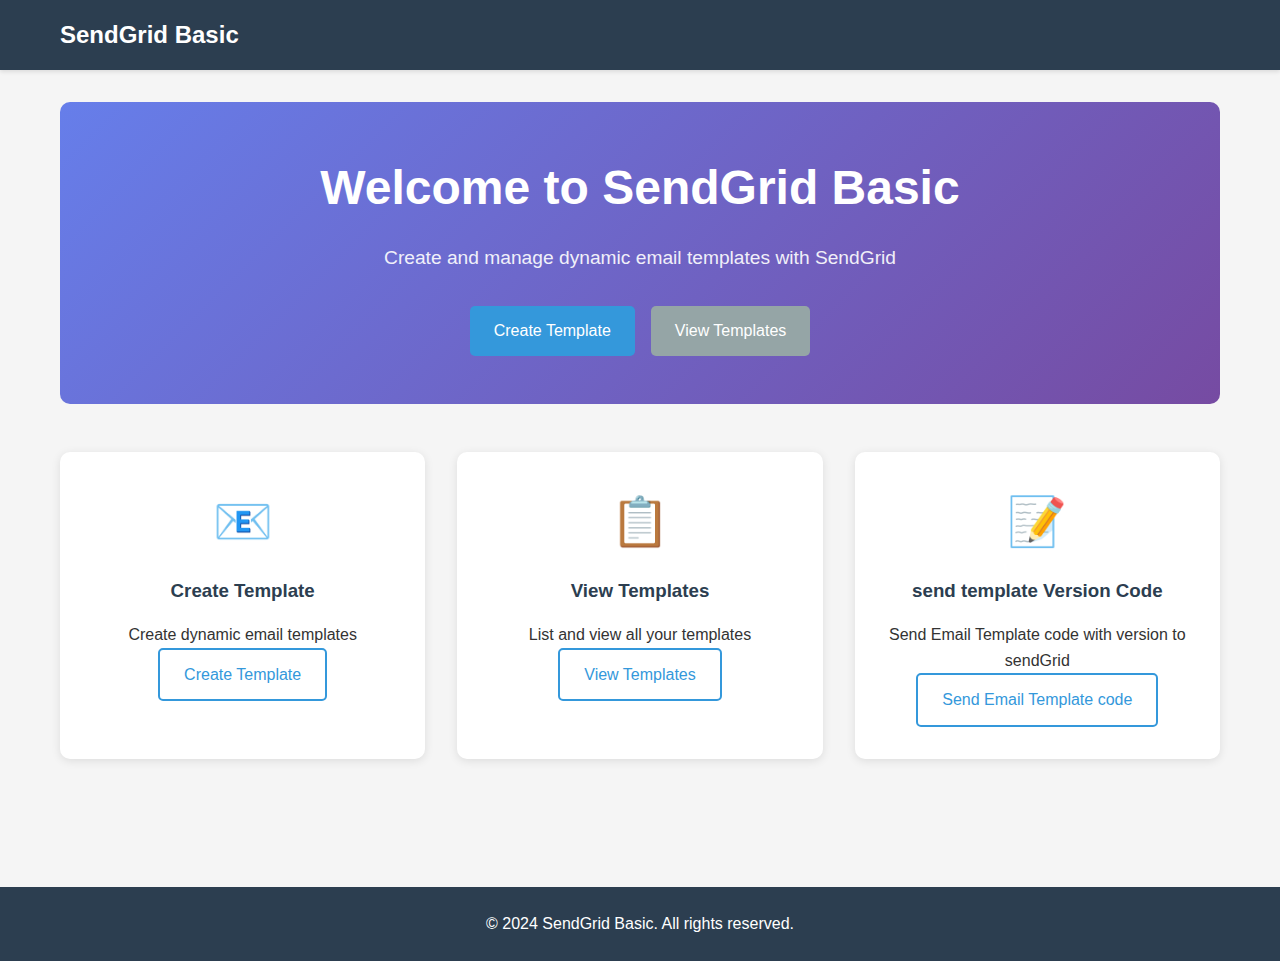
<file: src/main/webapp/index.html>
<!DOCTYPE html>
<html lang="en">
<head>
    <meta charset="UTF-8">
    <meta name="viewport" content="width=device-width, initial-scale=1.0">
    <title>SendGrid Basic - Home</title>
    <link rel="stylesheet" href="css/style.css">
</head>
<body>
    <nav class="navbar">
        <div class="container">
            <div class="nav-brand">
                <a href="home.html">SendGrid Basic</a>
            </div>
        </div>
    </nav>

    <main class="main-content">
        <div class="container">
            <div class="hero">
                <h1>Welcome to SendGrid Basic</h1>
                <p class="subtitle">Create and manage dynamic email templates with SendGrid</p>
                <div class="hero-buttons">
                    <a href="template.html" class="btn btn-primary">Create Template</a>
                    <a href="templates.html" class="btn btn-secondary">View Templates</a>
                </div>
            </div>

            <div class="features">
                <div class="feature-card">
                    <div class="feature-icon">📧</div>
                    <h3>Create Template</h3>
                    <p>Create dynamic email templates</p>
                    <a href="template.html" class="btn btn-outline">Create Template</a>
                </div>
                
                <div class="feature-card">
                    <div class="feature-icon">📋</div>
                    <h3>View Templates</h3>
                    <p>List and view all your templates</p>
                    <a href="templates.html" class="btn btn-outline">View Templates</a>
                </div>
                
                <div class="feature-card">
                    <div class="feature-icon">📝</div>
                    <h3>send template Version Code</h3>
                    <p>Send Email Template code with version to sendGrid</p>
                    <a href="template-version.html" class="btn btn-outline">Send Email Template code</a>
                </div>
            </div>
        </div>
    </main>

    <footer class="footer">
        <div class="container">
            <p>&copy; 2024 SendGrid Basic. All rights reserved.</p>
        </div>
    </footer>
</body>
</html>
</file>
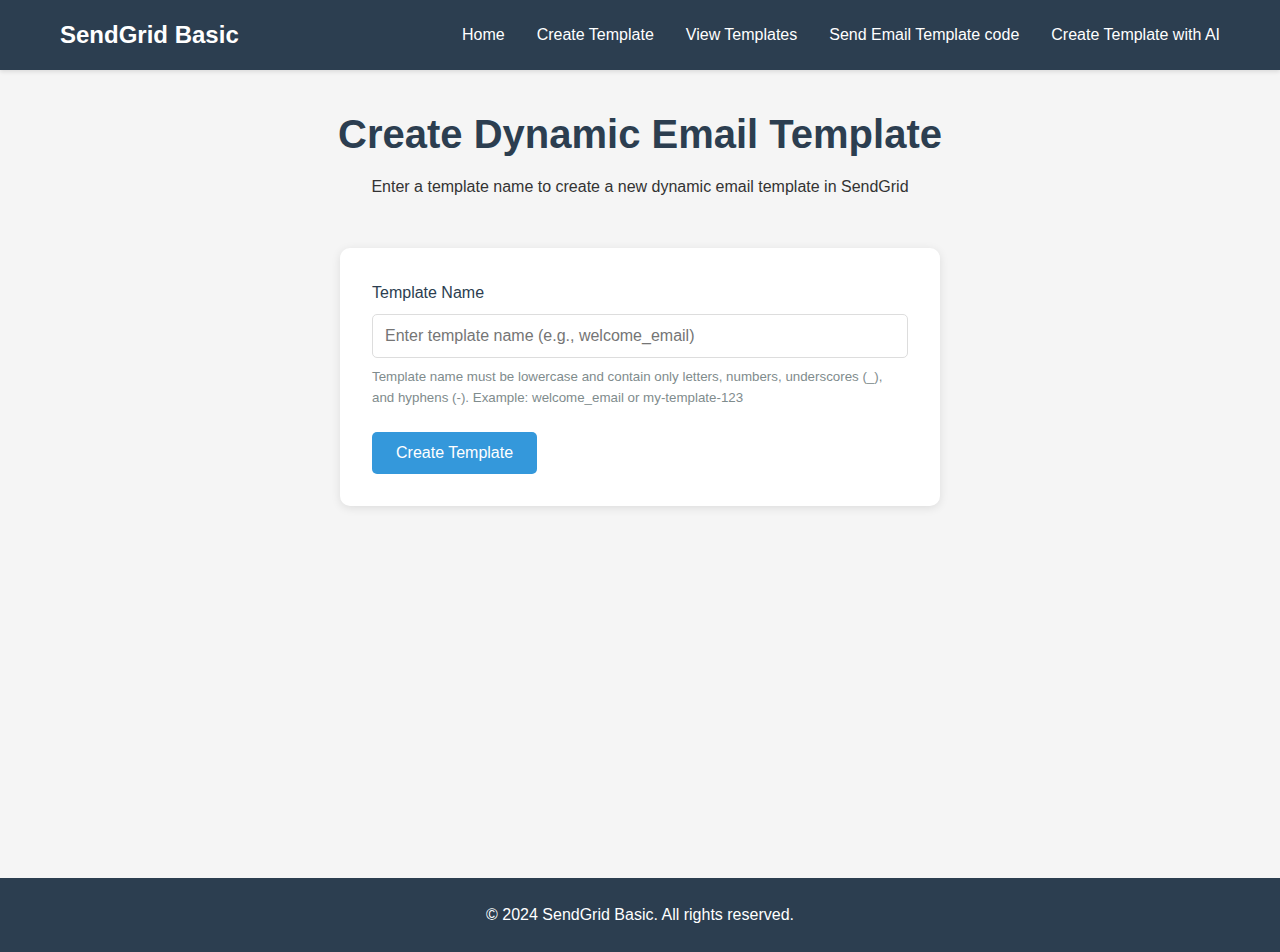
<file: src/main/webapp/create-a-dynamic-template.html>
<!DOCTYPE html>
<html lang="en">
<head>
    <meta charset="UTF-8">
    <meta name="viewport" content="width=device-width, initial-scale=1.0">
    <title>Create Template - SendGrid Basic</title>
    <link rel="stylesheet" href="css/style.css">
    <style>
        .response-container {
            background: white;
            padding: 1.5rem;
            border-radius: 10px;
            box-shadow: 0 2px 10px rgba(0,0,0,0.1);
            margin-top: 2rem;
            display: none;
        }
        .response-section {
            margin-bottom: 1.5rem;
        }
        .response-section h4 {
            color: #2c3e50;
            margin-bottom: 0.5rem;
        }
        .response-code {
            background-color: #f8f9fa;
            padding: 1rem;
            border-radius: 5px;
            border-left: 4px solid #3498db;
            font-family: monospace;
            white-space: pre-wrap;
            word-wrap: break-word;
            max-height: 400px;
            overflow-y: auto;
        }
        .status-success {
            color: #27ae60;
            font-weight: bold;
        }
        .status-error {
            color: #e74c3c;
            font-weight: bold;
        }
        .alert {
            padding: 1rem;
            border-radius: 5px;
            margin-bottom: 2rem;
            display: none;
        }
        .alert-success {
            background-color: #d4edda;
            color: #155724;
            border: 1px solid #c3e6cb;
        }
        .alert-error {
            background-color: #f8d7da;
            color: #721c24;
            border: 1px solid #f5c6cb;
        }
        .loading {
            display: none;
            text-align: center;
            padding: 1rem;
        }
    </style>
</head>
<body>
    <nav class="navbar">
        <div class="container">
            <div class="nav-brand">
                <a href="home.html">SendGrid Basic</a>
            </div>
            <ul class="nav-menu">
                <li><a href="home.html">Home</a></li>
                <li><a href="create-a-dynamic-template.html">Create Template</a></li>
                <li><a href="templates-lists.html">View Templates</a></li>
                <li><a href="send-email-template-code.html">Send Email Template code</a></li>
                <li><a href="template-ai.html">Create Template with AI</a></li>
            </ul>
        </div>
    </nav>

    <main class="main-content">
        <div class="container">
            <div class="page-header">
                <h1>Create Dynamic Email Template</h1>
                <p>Enter a template name to create a new dynamic email template in SendGrid</p>
            </div>

            <div id="errorAlert" class="alert alert-error"></div>
            <div id="successAlert" class="alert alert-success"></div>
            <div id="loading" class="loading">Processing...</div>

            <div class="contact-form-container">
                <form id="templateForm" class="contact-form">
                    <div class="form-group">
                        <label for="templateName">Template Name</label>
                        <input type="text" id="templateName" name="templateName" required 
                               class="form-input" placeholder="Enter template name (e.g., welcome_email)"
                               pattern="[a-z0-9_-]+" 
                               title="Only lowercase letters, numbers, underscores, and hyphens allowed">
                        <small style="color: #7f8c8d; margin-top: 0.5rem; display: block;">
                            Template name must be lowercase and contain only letters, numbers, underscores (_), and hyphens (-). Example: welcome_email or my-template-123
                        </small>
                    </div>

                    <button type="submit" class="btn btn-primary" id="submitBtn">Create Template</button>
                </form>
            </div>

            <div id="responseContainer" class="response-container">
                <h3>API Response</h3>
                
                <div class="response-section">
                    <h4>Template Name</h4>
                    <p><strong id="responseTemplateName"></strong></p>
                </div>

                <div class="response-section">
                    <h4>Status Code</h4>
                    <p id="responseStatusCode"></p>
                </div>

                <div class="response-section">
                    <h4>Response Body</h4>
                    <div class="response-code" id="responseBody"></div>
                </div>

                <div class="response-section">
                    <h4>Response Headers</h4>
                    <div class="response-code" id="responseHeaders"></div>
                </div>
            </div>
        </div>
    </main>

    <footer class="footer">
        <div class="container">
            <p>&copy; 2024 SendGrid Basic. All rights reserved.</p>
        </div>
    </footer>

    <script>
        document.getElementById('templateForm').addEventListener('submit', async function(e) {
            e.preventDefault();
            
            const templateName = document.getElementById('templateName').value.trim();
            const errorAlert = document.getElementById('errorAlert');
            const successAlert = document.getElementById('successAlert');
            const loading = document.getElementById('loading');
            const responseContainer = document.getElementById('responseContainer');
            const submitBtn = document.getElementById('submitBtn');
            
            // Hide previous messages
            errorAlert.style.display = 'none';
            successAlert.style.display = 'none';
            responseContainer.style.display = 'none';
            
            if (!templateName) {
                errorAlert.textContent = 'Template name is required';
                errorAlert.style.display = 'block';
                return;
            }
            
            // Client-side validation: lowercase, alphanumeric, underscores, hyphens
            const templateNameLower = templateName.toLowerCase();
            if (!/^[a-z0-9_-]+$/.test(templateNameLower)) {
                errorAlert.textContent = 'Template name must contain only lowercase letters, numbers, underscores, and hyphens. Example: welcome_email or my-template-123';
                errorAlert.style.display = 'block';
                return;
            }
            
            if (!/^[a-z0-9]/.test(templateNameLower)) {
                errorAlert.textContent = 'Template name must start with a letter or number';
                errorAlert.style.display = 'block';
                return;
            }
            
            // Show loading
            loading.style.display = 'block';
            submitBtn.disabled = true;
            
            try {
                // Use URLSearchParams for form data to ensure proper encoding
                const formData = new URLSearchParams();
                formData.append('templateName', templateName);
                
                const response = await fetch('/createTemplateId', {
                    method: 'POST',
                    headers: {
                        'Content-Type': 'application/x-www-form-urlencoded'
                    },
                    body: formData.toString()
                });
                
                const data = await response.json();
                
                loading.style.display = 'none';
                submitBtn.disabled = false;
                
                if (data.success) {
                    successAlert.textContent = 'Success! Template creation request sent to SendGrid API.';
                    successAlert.style.display = 'block';
                    
                    // Display response
                    document.getElementById('responseTemplateName').textContent = data.templateName;
                    document.getElementById('responseStatusCode').textContent = data.statusCode;
                    document.getElementById('responseStatusCode').className = 
                        (data.statusCode >= 200 && data.statusCode < 300) ? 'status-success' : 'status-error';
                    document.getElementById('responseBody').textContent = data.responseBody;
                    document.getElementById('responseHeaders').textContent = data.responseHeaders;
                    responseContainer.style.display = 'block';
                } else {
                    errorAlert.textContent = data.error || 'An error occurred';
                    errorAlert.style.display = 'block';
                }
            } catch (error) {
                loading.style.display = 'none';
                submitBtn.disabled = false;
                errorAlert.textContent = 'Error: ' + error.message;
                errorAlert.style.display = 'block';
            }
        });
    </script>
</body>
</html>
</file>
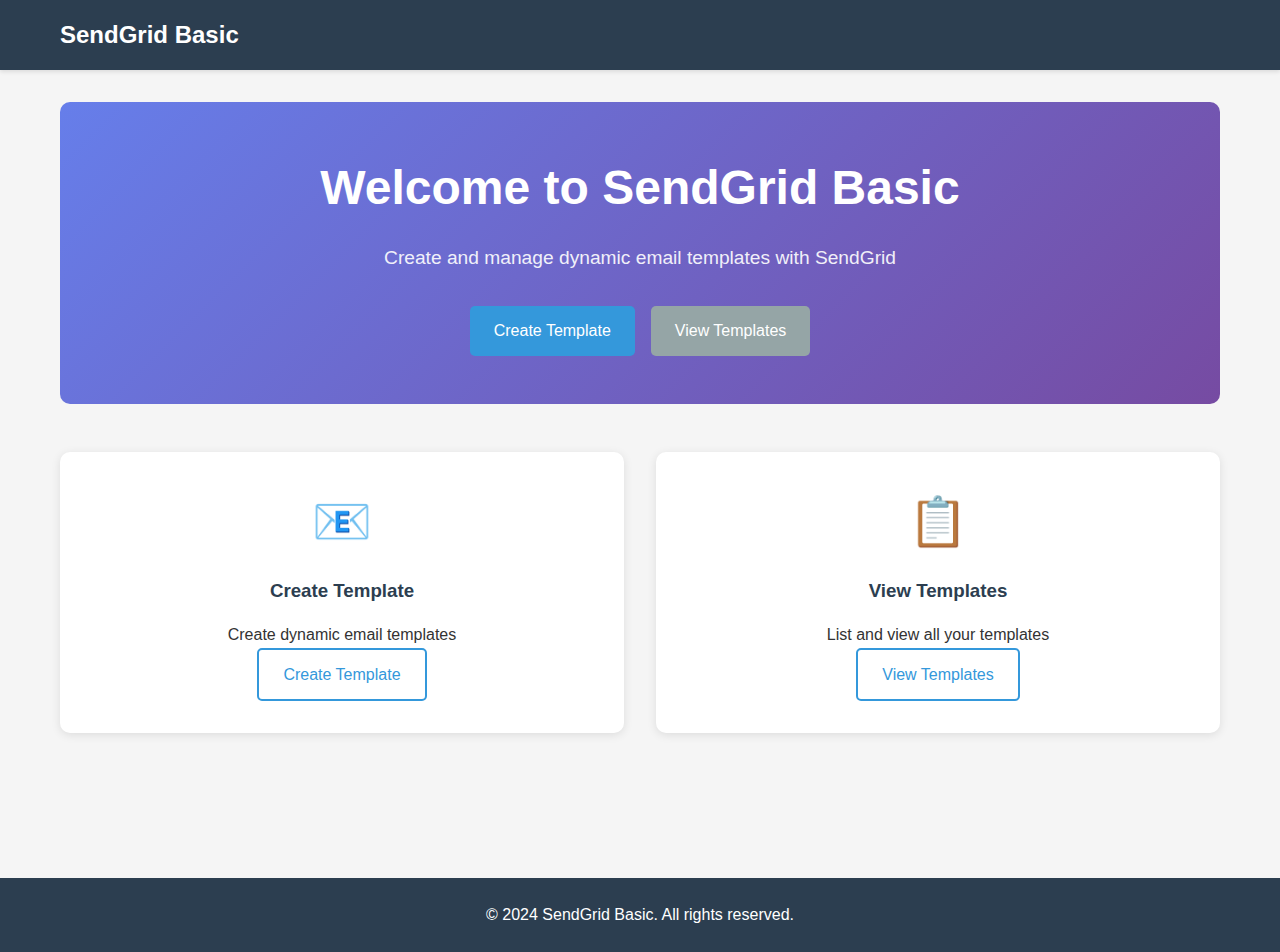
<file: src/main/webapp/home.html>
<!DOCTYPE html>
<html lang="en">
<head>
    <meta charset="UTF-8">
    <meta name="viewport" content="width=device-width, initial-scale=1.0">
    <title>SendGrid Basic - Home</title>
    <link rel="stylesheet" href="css/style.css">
</head>
<body>
    <nav class="navbar">
        <div class="container">
            <div class="nav-brand">
                <a href="home.html">SendGrid Basic</a>
            </div>
        </div>
    </nav>

    <main class="main-content">
        <div class="container">
            <div class="hero">
                <h1>Welcome to SendGrid Basic</h1>
                <p class="subtitle">Create and manage dynamic email templates with SendGrid</p>
                <div class="hero-buttons">
                    <a href="template.html" class="btn btn-primary">Create Template</a>
                    <a href="templates.html" class="btn btn-secondary">View Templates</a>
                </div>
            </div>

            <div class="features">
                <div class="feature-card">
                    <div class="feature-icon">📧</div>
                    <h3>Create Template</h3>
                    <p>Create dynamic email templates</p>
                    <a href="template.html" class="btn btn-outline">Create Template</a>
                </div>
                
                <div class="feature-card">
                    <div class="feature-icon">📋</div>
                    <h3>View Templates</h3>
                    <p>List and view all your templates</p>
                    <a href="templates.html" class="btn btn-outline">View Templates</a>
                </div>
            </div>
        </div>
    </main>

    <footer class="footer">
        <div class="container">
            <p>&copy; 2024 SendGrid Basic. All rights reserved.</p>
        </div>
    </footer>
</body>
</html>
</file>
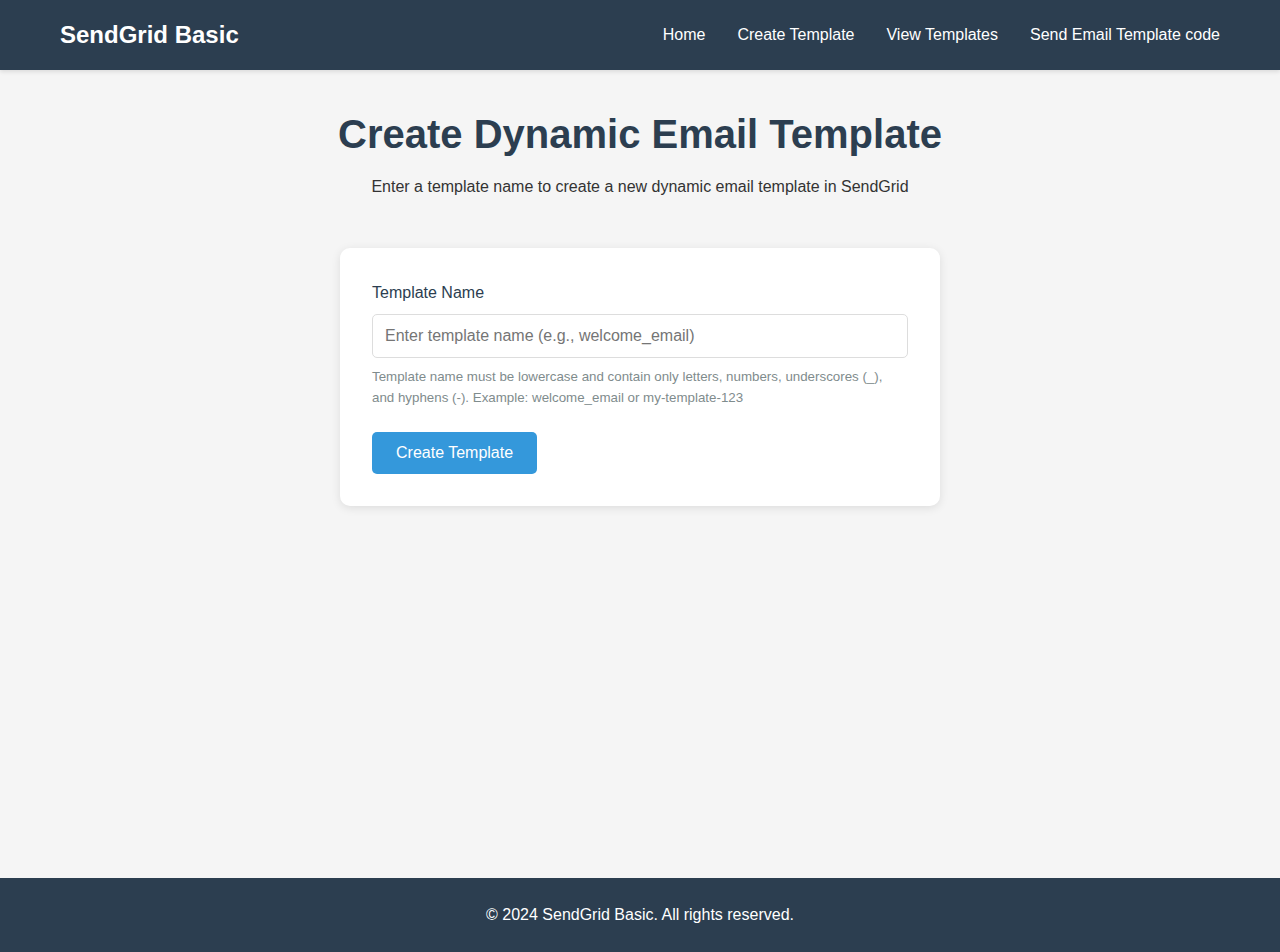
<file: src/main/webapp/template.html>
<!DOCTYPE html>
<html lang="en">
<head>
    <meta charset="UTF-8">
    <meta name="viewport" content="width=device-width, initial-scale=1.0">
    <title>Create Template - SendGrid Basic</title>
    <link rel="stylesheet" href="css/style.css">
    <style>
        .response-container {
            background: white;
            padding: 1.5rem;
            border-radius: 10px;
            box-shadow: 0 2px 10px rgba(0,0,0,0.1);
            margin-top: 2rem;
            display: none;
        }
        .response-section {
            margin-bottom: 1.5rem;
        }
        .response-section h4 {
            color: #2c3e50;
            margin-bottom: 0.5rem;
        }
        .response-code {
            background-color: #f8f9fa;
            padding: 1rem;
            border-radius: 5px;
            border-left: 4px solid #3498db;
            font-family: monospace;
            white-space: pre-wrap;
            word-wrap: break-word;
            max-height: 400px;
            overflow-y: auto;
        }
        .status-success {
            color: #27ae60;
            font-weight: bold;
        }
        .status-error {
            color: #e74c3c;
            font-weight: bold;
        }
        .alert {
            padding: 1rem;
            border-radius: 5px;
            margin-bottom: 2rem;
            display: none;
        }
        .alert-success {
            background-color: #d4edda;
            color: #155724;
            border: 1px solid #c3e6cb;
        }
        .alert-error {
            background-color: #f8d7da;
            color: #721c24;
            border: 1px solid #f5c6cb;
        }
        .loading {
            display: none;
            text-align: center;
            padding: 1rem;
        }
    </style>
</head>
<body>
    <nav class="navbar">
        <div class="container">
            <div class="nav-brand">
                <a href="home.html">SendGrid Basic</a>
            </div>
            <ul class="nav-menu">
                <li><a href="home.html">Home</a></li>
                <li><a href="template.html">Create Template</a></li>
                <li><a href="templates.html">View Templates</a></li>
                <li><a href="template-version.html">Send Email Template code</a></li>
            </ul>
        </div>
    </nav>

    <main class="main-content">
        <div class="container">
            <div class="page-header">
                <h1>Create Dynamic Email Template</h1>
                <p>Enter a template name to create a new dynamic email template in SendGrid</p>
            </div>

            <div id="errorAlert" class="alert alert-error"></div>
            <div id="successAlert" class="alert alert-success"></div>
            <div id="loading" class="loading">Processing...</div>

            <div class="contact-form-container">
                <form id="templateForm" class="contact-form">
                    <div class="form-group">
                        <label for="templateName">Template Name</label>
                        <input type="text" id="templateName" name="templateName" required 
                               class="form-input" placeholder="Enter template name (e.g., welcome_email)"
                               pattern="[a-z0-9_-]+" 
                               title="Only lowercase letters, numbers, underscores, and hyphens allowed">
                        <small style="color: #7f8c8d; margin-top: 0.5rem; display: block;">
                            Template name must be lowercase and contain only letters, numbers, underscores (_), and hyphens (-). Example: welcome_email or my-template-123
                        </small>
                    </div>

                    <button type="submit" class="btn btn-primary" id="submitBtn">Create Template</button>
                </form>
            </div>

            <div id="responseContainer" class="response-container">
                <h3>API Response</h3>
                
                <div class="response-section">
                    <h4>Template Name</h4>
                    <p><strong id="responseTemplateName"></strong></p>
                </div>

                <div class="response-section">
                    <h4>Status Code</h4>
                    <p id="responseStatusCode"></p>
                </div>

                <div class="response-section">
                    <h4>Response Body</h4>
                    <div class="response-code" id="responseBody"></div>
                </div>

                <div class="response-section">
                    <h4>Response Headers</h4>
                    <div class="response-code" id="responseHeaders"></div>
                </div>
            </div>
        </div>
    </main>

    <footer class="footer">
        <div class="container">
            <p>&copy; 2024 SendGrid Basic. All rights reserved.</p>
        </div>
    </footer>

    <script>
        document.getElementById('templateForm').addEventListener('submit', async function(e) {
            e.preventDefault();
            
            const templateName = document.getElementById('templateName').value.trim();
            const errorAlert = document.getElementById('errorAlert');
            const successAlert = document.getElementById('successAlert');
            const loading = document.getElementById('loading');
            const responseContainer = document.getElementById('responseContainer');
            const submitBtn = document.getElementById('submitBtn');
            
            // Hide previous messages
            errorAlert.style.display = 'none';
            successAlert.style.display = 'none';
            responseContainer.style.display = 'none';
            
            if (!templateName) {
                errorAlert.textContent = 'Template name is required';
                errorAlert.style.display = 'block';
                return;
            }
            
            // Client-side validation: lowercase, alphanumeric, underscores, hyphens
            const templateNameLower = templateName.toLowerCase();
            if (!/^[a-z0-9_-]+$/.test(templateNameLower)) {
                errorAlert.textContent = 'Template name must contain only lowercase letters, numbers, underscores, and hyphens. Example: welcome_email or my-template-123';
                errorAlert.style.display = 'block';
                return;
            }
            
            if (!/^[a-z0-9]/.test(templateNameLower)) {
                errorAlert.textContent = 'Template name must start with a letter or number';
                errorAlert.style.display = 'block';
                return;
            }
            
            // Show loading
            loading.style.display = 'block';
            submitBtn.disabled = true;
            
            try {
                // Use URLSearchParams for form data to ensure proper encoding
                const formData = new URLSearchParams();
                formData.append('templateName', templateName);
                
                const response = await fetch('template', {
                    method: 'POST',
                    headers: {
                        'Content-Type': 'application/x-www-form-urlencoded'
                    },
                    body: formData.toString()
                });
                
                const data = await response.json();
                
                loading.style.display = 'none';
                submitBtn.disabled = false;
                
                if (data.success) {
                    successAlert.textContent = 'Success! Template creation request sent to SendGrid API.';
                    successAlert.style.display = 'block';
                    
                    // Display response
                    document.getElementById('responseTemplateName').textContent = data.templateName;
                    document.getElementById('responseStatusCode').textContent = data.statusCode;
                    document.getElementById('responseStatusCode').className = 
                        (data.statusCode >= 200 && data.statusCode < 300) ? 'status-success' : 'status-error';
                    document.getElementById('responseBody').textContent = data.responseBody;
                    document.getElementById('responseHeaders').textContent = data.responseHeaders;
                    responseContainer.style.display = 'block';
                } else {
                    errorAlert.textContent = data.error || 'An error occurred';
                    errorAlert.style.display = 'block';
                }
            } catch (error) {
                loading.style.display = 'none';
                submitBtn.disabled = false;
                errorAlert.textContent = 'Error: ' + error.message;
                errorAlert.style.display = 'block';
            }
        });
    </script>
</body>
</html>
</file>
<file: src/main/webapp/css/style.css>
* {
    margin: 0;
    padding: 0;
    box-sizing: border-box;
}

body {
    font-family: -apple-system, BlinkMacSystemFont, 'Segoe UI', Roboto, Oxygen, Ubuntu, Cantarell, sans-serif;
    line-height: 1.6;
    color: #333;
    background-color: #f5f5f5;
}

.container {
    max-width: 1200px;
    margin: 0 auto;
    padding: 0 20px;
}

/* Navigation */
.navbar {
    background-color: #2c3e50;
    color: white;
    padding: 1rem 0;
    box-shadow: 0 2px 4px rgba(0,0,0,0.1);
}

.navbar .container {
    display: flex;
    justify-content: space-between;
    align-items: center;
}

.nav-brand a {
    color: white;
    text-decoration: none;
    font-size: 1.5rem;
    font-weight: bold;
}

.nav-menu {
    display: flex;
    list-style: none;
    gap: 2rem;
}

.nav-menu a {
    color: white;
    text-decoration: none;
    transition: color 0.3s;
}

.nav-menu a:hover {
    color: #3498db;
}

/* Main Content */
.main-content {
    min-height: calc(100vh - 140px);
    padding: 2rem 0;
}

/* Hero Section */
.hero {
    text-align: center;
    padding: 3rem 0;
    background: linear-gradient(135deg, #667eea 0%, #764ba2 100%);
    color: white;
    border-radius: 10px;
    margin-bottom: 3rem;
}

.hero h1 {
    font-size: 3rem;
    margin-bottom: 1rem;
}

.subtitle {
    font-size: 1.2rem;
    margin-bottom: 2rem;
    opacity: 0.9;
}

.hero-buttons {
    display: flex;
    gap: 1rem;
    justify-content: center;
}

/* Buttons */
.btn {
    padding: 0.75rem 1.5rem;
    border: none;
    border-radius: 5px;
    cursor: pointer;
    text-decoration: none;
    display: inline-block;
    transition: all 0.3s;
    font-size: 1rem;
}

.btn-primary {
    background-color: #3498db;
    color: white;
}

.btn-primary:hover {
    background-color: #2980b9;
    transform: translateY(-2px);
}

.btn-secondary {
    background-color: #95a5a6;
    color: white;
}

.btn-secondary:hover {
    background-color: #7f8c8d;
    transform: translateY(-2px);
}

.btn-outline {
    background-color: transparent;
    border: 2px solid #3498db;
    color: #3498db;
}

.btn-outline:hover {
    background-color: #3498db;
    color: white;
}

/* Features */
.features {
    display: grid;
    grid-template-columns: repeat(auto-fit, minmax(300px, 1fr));
    gap: 2rem;
    margin-bottom: 3rem;
}

.feature-card {
    background: white;
    padding: 2rem;
    border-radius: 10px;
    box-shadow: 0 2px 10px rgba(0,0,0,0.1);
    text-align: center;
    transition: transform 0.3s;
}

.feature-card:hover {
    transform: translateY(-5px);
}

.feature-icon {
    font-size: 3rem;
    margin-bottom: 1rem;
}

.feature-card h3 {
    margin-bottom: 1rem;
    color: #2c3e50;
}

/* Page Header */
.page-header {
    text-align: center;
    margin-bottom: 3rem;
}

.page-header h1 {
    font-size: 2.5rem;
    color: #2c3e50;
    margin-bottom: 0.5rem;
}

/* Dashboard */
.dashboard {
    display: grid;
    grid-template-columns: repeat(auto-fit, minmax(300px, 1fr));
    gap: 2rem;
}

.dashboard-card {
    background: white;
    padding: 2rem;
    border-radius: 10px;
    box-shadow: 0 2px 10px rgba(0,0,0,0.1);
}

.dashboard-card h3 {
    margin-bottom: 1rem;
    color: #2c3e50;
}

/* Forms */
.contact-form-container {
    max-width: 600px;
    margin: 0 auto;
}

.contact-form {
    background: white;
    padding: 2rem;
    border-radius: 10px;
    box-shadow: 0 2px 10px rgba(0,0,0,0.1);
}

.form-group {
    margin-bottom: 1.5rem;
}

.form-group label {
    display: block;
    margin-bottom: 0.5rem;
    color: #2c3e50;
    font-weight: 500;
}

.form-input,
.form-textarea {
    width: 100%;
    padding: 0.75rem;
    border: 1px solid #ddd;
    border-radius: 5px;
    font-size: 1rem;
    font-family: inherit;
}

.form-input:focus,
.form-textarea:focus {
    outline: none;
    border-color: #3498db;
    box-shadow: 0 0 0 3px rgba(52, 152, 219, 0.1);
}

.form-textarea {
    resize: vertical;
}

/* Alerts */
.alert {
    padding: 1rem;
    border-radius: 5px;
    margin-bottom: 2rem;
}

.alert-success {
    background-color: #d4edda;
    color: #155724;
    border: 1px solid #c3e6cb;
}

/* Footer */
.footer {
    background-color: #2c3e50;
    color: white;
    text-align: center;
    padding: 1.5rem 0;
    margin-top: 3rem;
}

/* Responsive */
@media (max-width: 768px) {
    .nav-menu {
        flex-direction: column;
        gap: 1rem;
    }
    
    .hero h1 {
        font-size: 2rem;
    }
    
    .hero-buttons {
        flex-direction: column;
        align-items: center;
    }
}
</file>
